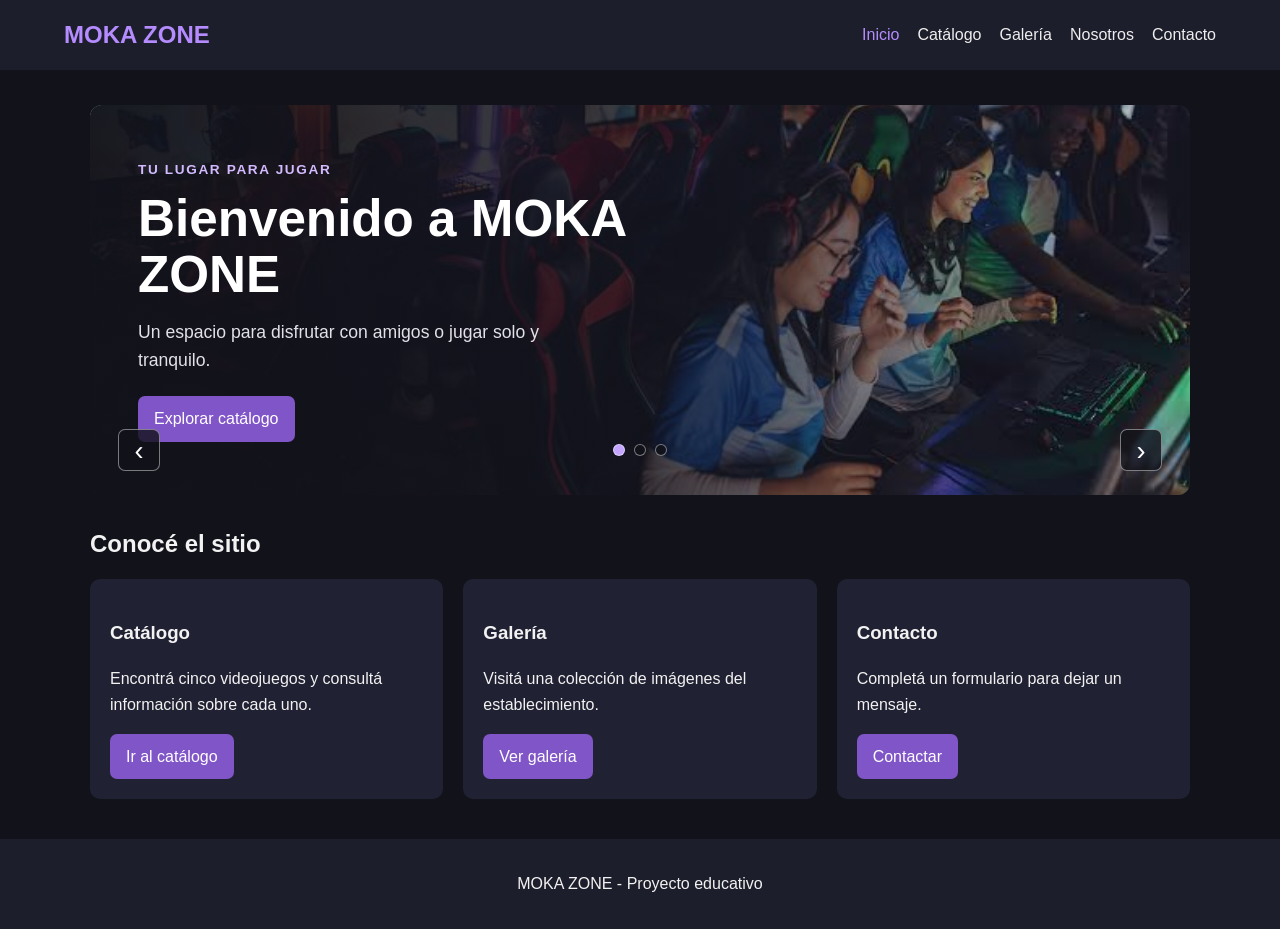
<file: index.html>
<!DOCTYPE html>
<html lang="es">
<head>
    <meta charset="UTF-8">
    <meta name="viewport" content="width=device-width, initial-scale=1.0">
    <title>MOKA ZONE - Inicio</title>
    <link rel="stylesheet" href="estilo.css">
    <script src="script.js" defer></script>
</head>
<body>

    <header>
        <a class="logo" href="index.html">MOKA ZONE</a>

        <button class="boton-menu" onclick="alternarMenu()" aria-label="Abrir menú">☰</button>

        <nav id="menu">
            <a class="activo" href="index.html">Inicio</a>
            <a href="catalogo.html">Catálogo</a>
            <a href="galeria.html">Galería</a>
            <a href="nosotros.html">Nosotros</a>
            <a href="contacto.html">Contacto</a>
        </nav>
    </header>

    <main>
        <section class="portada carrusel" aria-label="Descubrí MOKA ZONE">
            <div class="carrusel-diapositivas" aria-live="polite">
                <article class="diapositiva activa" aria-roledescription="diapositiva">
                    <img src="IMG/ciber 4.jpg" alt="Amigos compartiendo una partida en una sala de videojuegos">
                    <div class="diapositiva-contenido">
                        <p class="diapositiva-etiqueta">Tu lugar para jugar</p>
                        <h1>Bienvenido a MOKA ZONE</h1>
                        <p>Un espacio para disfrutar con amigos o jugar solo y tranquilo.</p>
                        <a class="boton" href="catalogo.html">Explorar catálogo</a>
                    </div>
                </article>
                <article class="diapositiva" aria-roledescription="diapositiva" hidden>
                    <img src="IMG/ciber 3.jpg" alt="Jugadores disfrutando videojuegos en sus computadoras">
                    <div class="diapositiva-contenido">
                        <p class="diapositiva-etiqueta">Compartí la experiencia</p>
                        <h2>Jugá junto a tus amigos</h2>
                        <p>Viví cada partida en un ambiente preparado para divertirse.</p>
                        <a class="boton" href="galeria.html">Ver la galería</a>
                    </div>
                </article>
                <article class="diapositiva" aria-roledescription="diapositiva" hidden>
                    <img src="IMG/ciber 2.jpg" alt="Espacio de juego con varias computadoras">
                    <div class="diapositiva-contenido">
                        <p class="diapositiva-etiqueta">Siempre hay algo nuevo</p>
                        <h2>Encontrá tu próximo juego</h2>
                        <p>Explorá opciones para todos los gustos y elegí tu próxima aventura.</p>
                        <a class="boton" href="catalogo.html">Descubrir juegos</a>
                    </div>
                </article>
            </div>
            <div class="carrusel-controles">
                <button type="button" class="carrusel-flecha" onclick="moverCarrusel(-1)" aria-label="Diapositiva anterior">‹</button>
                <div class="carrusel-indicadores" aria-label="Elegir diapositiva">
                    <button type="button" class="indicador activo" onclick="irADiapositiva(0)" aria-label="Mostrar diapositiva 1" aria-current="true"></button>
                    <button type="button" class="indicador" onclick="irADiapositiva(1)" aria-label="Mostrar diapositiva 2"></button>
                    <button type="button" class="indicador" onclick="irADiapositiva(2)" aria-label="Mostrar diapositiva 3"></button>
                </div>
                <button type="button" class="carrusel-flecha" onclick="moverCarrusel(1)" aria-label="Diapositiva siguiente">›</button>
            </div>
        </section>

        <section>
            <h2>Conocé el sitio</h2>

            <div class="tarjetas">
                <article class="tarjeta">
                    <h3>Catálogo</h3>
                    <p>Encontrá cinco videojuegos y consultá información sobre cada uno.</p>
                    <a class="boton" href="catalogo.html">Ir al catálogo</a>
                </article>

                <article class="tarjeta">
                    <h3>Galería</h3>
                    <p>Visitá una colección de imágenes del establecimiento.</p>
                    <a class="boton" href="galeria.html">Ver galería</a>
                </article>

                <article class="tarjeta">
                    <h3>Contacto</h3>
                    <p>Completá un formulario para dejar un mensaje.</p>
                    <a class="boton" href="contacto.html">Contactar</a>
                </article>
            </div>
        </section>
    </main>

    <footer>
        <p>MOKA ZONE - Proyecto educativo</p>
    </footer>

</body>
</html>
</file>
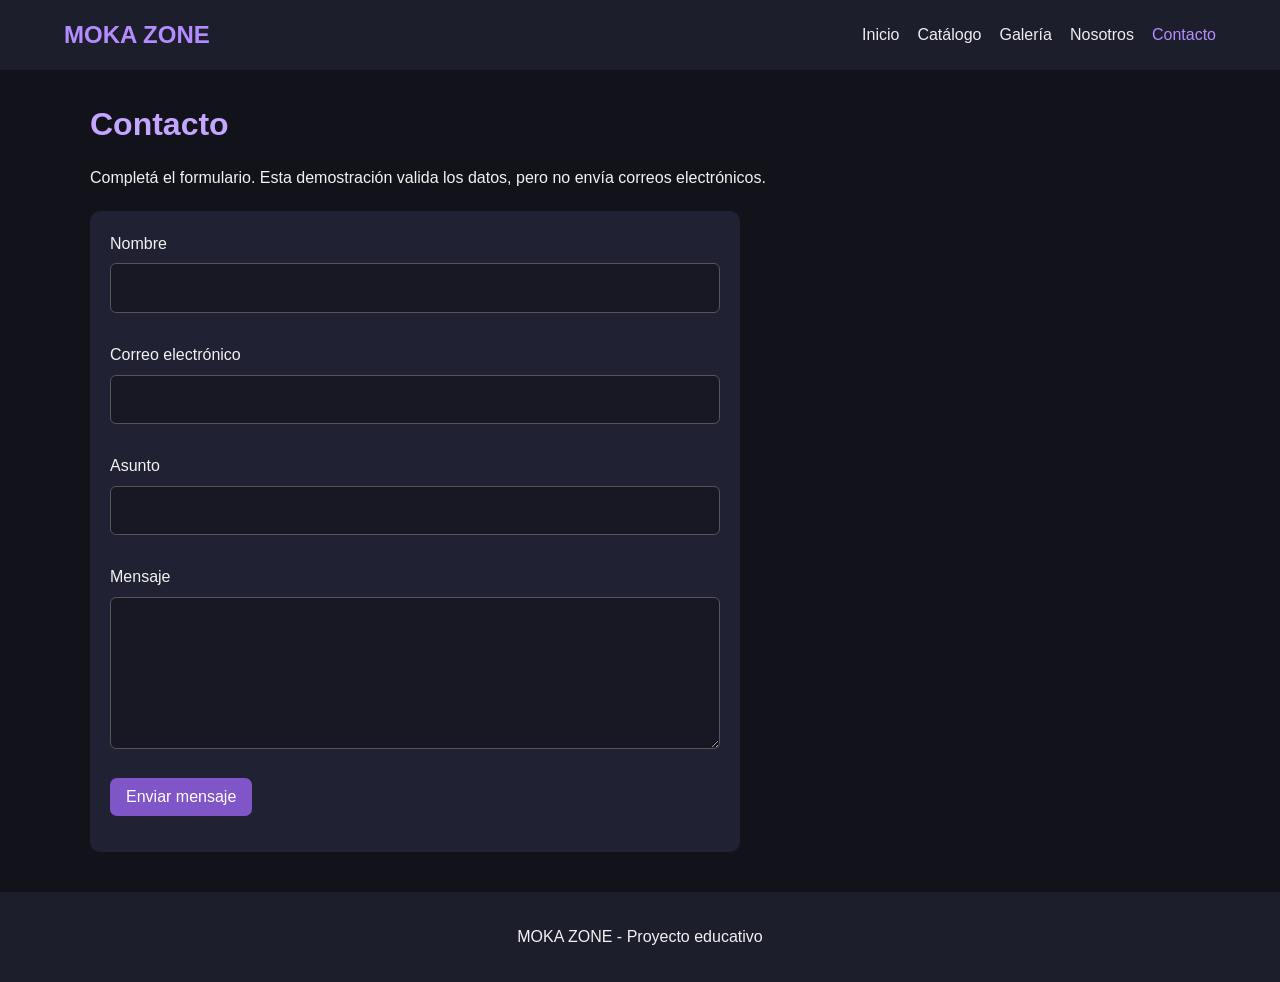
<file: contacto.html>
<!DOCTYPE html>
<html lang="es">
<head>
    <meta charset="UTF-8">
    <meta name="viewport" content="width=device-width, initial-scale=1.0">
    <title>MOKA ZONE - Contacto</title>
    <link rel="stylesheet" href="estilo.css">
    <script src="script.js" defer></script>
</head>
<body>
    <header>
        <a class="logo" href="index.html">MOKA ZONE</a>
        <button class="boton-menu" onclick="alternarMenu()" aria-label="Abrir menú">☰</button>
        <nav id="menu">
            <a href="index.html">Inicio</a>
            <a href="catalogo.html">Catálogo</a>
            <a href="galeria.html">Galería</a>
            <a href="nosotros.html">Nosotros</a>
            <a class="activo" href="contacto.html">Contacto</a>
        </nav>
    </header>

    <main>
        <h1>Contacto</h1>
        <p>Completá el formulario. Esta demostración valida los datos, pero no envía correos electrónicos.</p>

        <form class="formulario" onsubmit="return validarFormulario()">
            <label for="nombre">Nombre</label>
            <input id="nombre" type="text" required oninput="validarCampo(this)">
            <small id="errorNombre"></small>

            <label for="correo">Correo electrónico</label>
            <input id="correo" type="email" required oninput="validarCampo(this)">
            <small id="errorCorreo"></small>

            <label for="asunto">Asunto</label>
            <input id="asunto" type="text" required oninput="validarCampo(this)">
            <small id="errorAsunto"></small>

            <label for="mensaje">Mensaje</label>
            <textarea id="mensaje" rows="5" required oninput="validarCampo(this)"></textarea>
            <small id="errorMensaje"></small>

            <button type="submit">Enviar mensaje</button>
            <p id="resultadoFormulario" aria-live="polite"></p>
        </form>
    </main>

    <footer>
        <p>MOKA ZONE - Proyecto educativo</p>
    </footer>
</body>
</html>
</file>
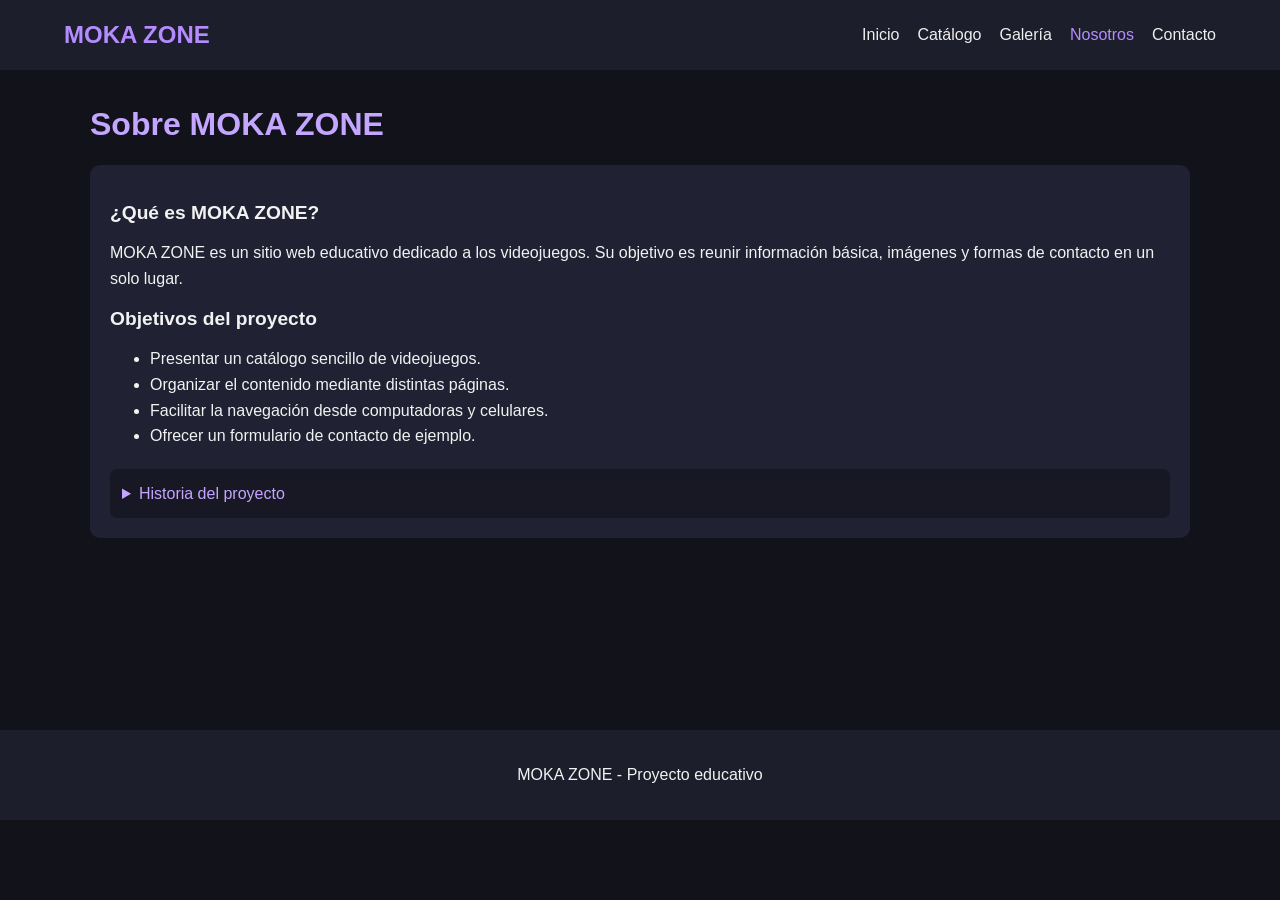
<file: nosotros.html>
<!DOCTYPE html>
<html lang="es">
<head>
    <meta charset="UTF-8">
    <meta name="viewport" content="width=device-width, initial-scale=1.0">
    <title>MOKA ZONE - Nosotros</title>
    <link rel="stylesheet" href="estilo.css">
    <script src="script.js" defer></script>
</head>
<body>
    <header>
        <a class="logo" href="index.html">MOKA ZONE</a>
        <button class="boton-menu" onclick="alternarMenu()" aria-label="Abrir menú">☰</button>
        <nav id="menu">
            <a href="index.html">Inicio</a>
            <a href="catalogo.html">Catálogo</a>
            <a href="galeria.html">Galería</a>
            <a class="activo" href="nosotros.html">Nosotros</a>
            <a href="contacto.html">Contacto</a>
        </nav>
    </header>

    <main>
        <h1>Sobre MOKA ZONE</h1>

        <section class="tarjeta">
            <h2>¿Qué es MOKA ZONE?</h2>
            <p>MOKA ZONE es un sitio web educativo dedicado a los videojuegos. Su objetivo es reunir información básica, imágenes y formas de contacto en un solo lugar.</p>

            <h2>Objetivos del proyecto</h2>
            <ul>
                <li>Presentar un catálogo sencillo de videojuegos.</li>
                <li>Organizar el contenido mediante distintas páginas.</li>
                <li>Facilitar la navegación desde computadoras y celulares.</li>
                <li>Ofrecer un formulario de contacto de ejemplo.</li>
            </ul>

            <details>
                <summary>Historia del proyecto</summary>
                <p>El sitio fue pensado como una práctica de desarrollo web utilizando HTML para la estructura, CSS para el diseño y JavaScript para algunas interacciones.</p>
            </details>
        </section>
    </main>

    <footer>
        <p>MOKA ZONE - Proyecto educativo</p>
    </footer>
</body>
</html>
</file>
<file: estilo.css>
* {
    box-sizing: border-box;
}

body {
    margin: 0;
    background: #11121a;
    color: #f2f2f2;
    font-family: Arial, sans-serif;
    line-height: 1.6;
}

header {
    background: #1d1e2b;
    padding: 16px 5%;
    display: flex;
    align-items: center;
    justify-content: space-between;
    gap: 20px;
}

.logo {
    font-size: 1.5rem;
    font-weight: bold;
    color: #b58cff;
    text-decoration: none;
}

nav {
    display: flex;
    gap: 18px;
}

nav a {
    color: #eee;
    text-decoration: none;
}

nav a:hover,
nav a.activo {
    color: #b58cff;
}

main {
    width: 90%;
    max-width: 1100px;
    margin: 35px auto;
    min-height: 65vh;
}

h1,
h2 {
    line-height: 1.2;
}

h1 {
    color: #c4a5ff;
}

.portada {
    position: relative;
    min-height: 390px;
    padding: 0;
    background: #202132;
    border-radius: 12px;
    margin-bottom: 35px;
    overflow: hidden;
}

.carrusel-diapositivas,
.diapositiva {
    min-height: 390px;
}

.diapositiva {
    position: relative;
    display: flex;
    align-items: center;
    padding: 48px;
    isolation: isolate;
}

.diapositiva[hidden] {
    display: none;
}

.diapositiva::after {
    position: absolute;
    z-index: -1;
    inset: 0;
    background: linear-gradient(90deg, #11121af2 0%, #11121ac9 48%, #11121a22 100%);
    content: "";
}

.diapositiva > img {
    position: absolute;
    z-index: -2;
    inset: 0;
    width: 100%;
    height: 100%;
    object-fit: cover;
}

.diapositiva-contenido {
    max-width: 560px;
}

.diapositiva-etiqueta {
    margin: 0 0 10px;
    color: #d3baff;
    font-size: 0.85rem;
    font-weight: bold;
    letter-spacing: 0.12em;
    text-transform: uppercase;
}

.diapositiva h1,
.diapositiva h2 {
    margin: 0 0 14px;
    color: #fff;
    font-size: clamp(2rem, 5vw, 3.2rem);
    line-height: 1.1;
}

.diapositiva-contenido > p:not(.diapositiva-etiqueta) {
    max-width: 460px;
    margin: 0 0 22px;
    color: #e2e0e9;
    font-size: 1.1rem;
}

.carrusel-controles {
    position: absolute;
    right: 28px;
    bottom: 24px;
    left: 28px;
    display: flex;
    align-items: center;
    justify-content: space-between;
}

.carrusel-flecha,
.indicador {
    background: #11121acc;
    border: 1px solid #ffffff70;
}

.carrusel-flecha {
    width: 42px;
    height: 42px;
    padding: 0;
    font-size: 1.7rem;
    line-height: 1;
}

.carrusel-indicadores {
    display: flex;
    gap: 9px;
}

.indicador {
    width: 12px;
    height: 12px;
    padding: 0;
    border-radius: 50%;
}

.indicador.activo {
    background: #c4a5ff;
}

.boton,
button {
    display: inline-block;
    background: #8055c7;
    color: white;
    border: 0;
    border-radius: 7px;
    padding: 10px 16px;
    text-decoration: none;
    cursor: pointer;
    font-size: 1rem;
}

button:hover,
.boton:hover {
    background: #9a70df;
}

.tarjetas {
    display: grid;
    grid-template-columns: repeat(3, 1fr);
    gap: 20px;
}

.tarjeta,
.formulario {
    background: #202132;
    padding: 20px;
    border-radius: 10px;
}

.tarjeta img {
    width: 100%;
    height: 170px;
    object-fit: cover;
    border-radius: 7px;
}

.tarjeta h2 {
    font-size: 1.2rem;
}

.informacion-juego {
    margin-top: 15px;
    padding: 12px;
    background: #171824;
    border-left: 4px solid #9a70df;
    border-radius: 7px;
}

.informacion-juego p {
    margin: 0;
}

.catalogo {
    margin-top: 20px;
}

select,
input,
textarea {
    display: block;
    width: 100%;
    padding: 11px;
    margin: 7px 0 15px;
    border: 1px solid #555;
    border-radius: 6px;
    background: #171824;
    color: white;
    font: inherit;
}

label {
    display: block;
}

.formulario {
    max-width: 650px;
    margin-top: 20px;
}

.formulario small {
    display: block;
    min-height: 18px;
    color: #ff9b9b;
    margin-top: -12px;
    margin-bottom: 8px;
}

.formulario .correcto {
    border-color: #61c98b;
}

.formulario .incorrecto {
    border-color: #ff7777;
}

.galeria {
    display: grid;
    grid-template-columns: repeat(3, 1fr);
    gap: 15px;
    margin: 20px 0;
}

.galeria img {
    width: 100%;
    height: 210px;
    object-fit: cover;
    border-radius: 8px;
}

.oculta {
    display: none;
}

details {
    margin-top: 20px;
    padding: 12px;
    background: #171824;
    border-radius: 7px;
}

summary {
    cursor: pointer;
    color: #c4a5ff;
}

footer {
    text-align: center;
    background: #1d1e2b;
    padding: 16px;
    margin-top: 40px;
}

.boton-menu {
    display: none;
}

@media (max-width: 800px) {
    .tarjetas {
        grid-template-columns: repeat(2, 1fr);
    }

    nav {
        display: none;
        position: absolute;
        top: 65px;
        left: 0;
        right: 0;
        background: #1d1e2b;
        padding: 20px;
        flex-direction: column;
        z-index: 2;
    }

    nav.abierto {
        display: flex;
    }

    .boton-menu {
        display: block;
    }
}

@media (max-width: 500px) {
    main {
        width: 92%;
        margin: 22px auto;
    }

    .tarjetas,
    .galeria {
        grid-template-columns: 1fr;
    }

    .portada,
    .carrusel-diapositivas,
    .diapositiva {
        min-height: 430px;
    }

    .diapositiva {
        align-items: flex-start;
        padding: 38px 22px 90px;
    }

    .diapositiva::after {
        background: linear-gradient(90deg, #11121aeF 0%, #11121ac9 72%, #11121a80 100%);
    }

    .diapositiva h1,
    .diapositiva h2 {
        font-size: 2.2rem;
    }

    .carrusel-controles {
        right: 18px;
        bottom: 18px;
        left: 18px;
    }

    .galeria img {
        height: 230px;
    }
}
</file>
